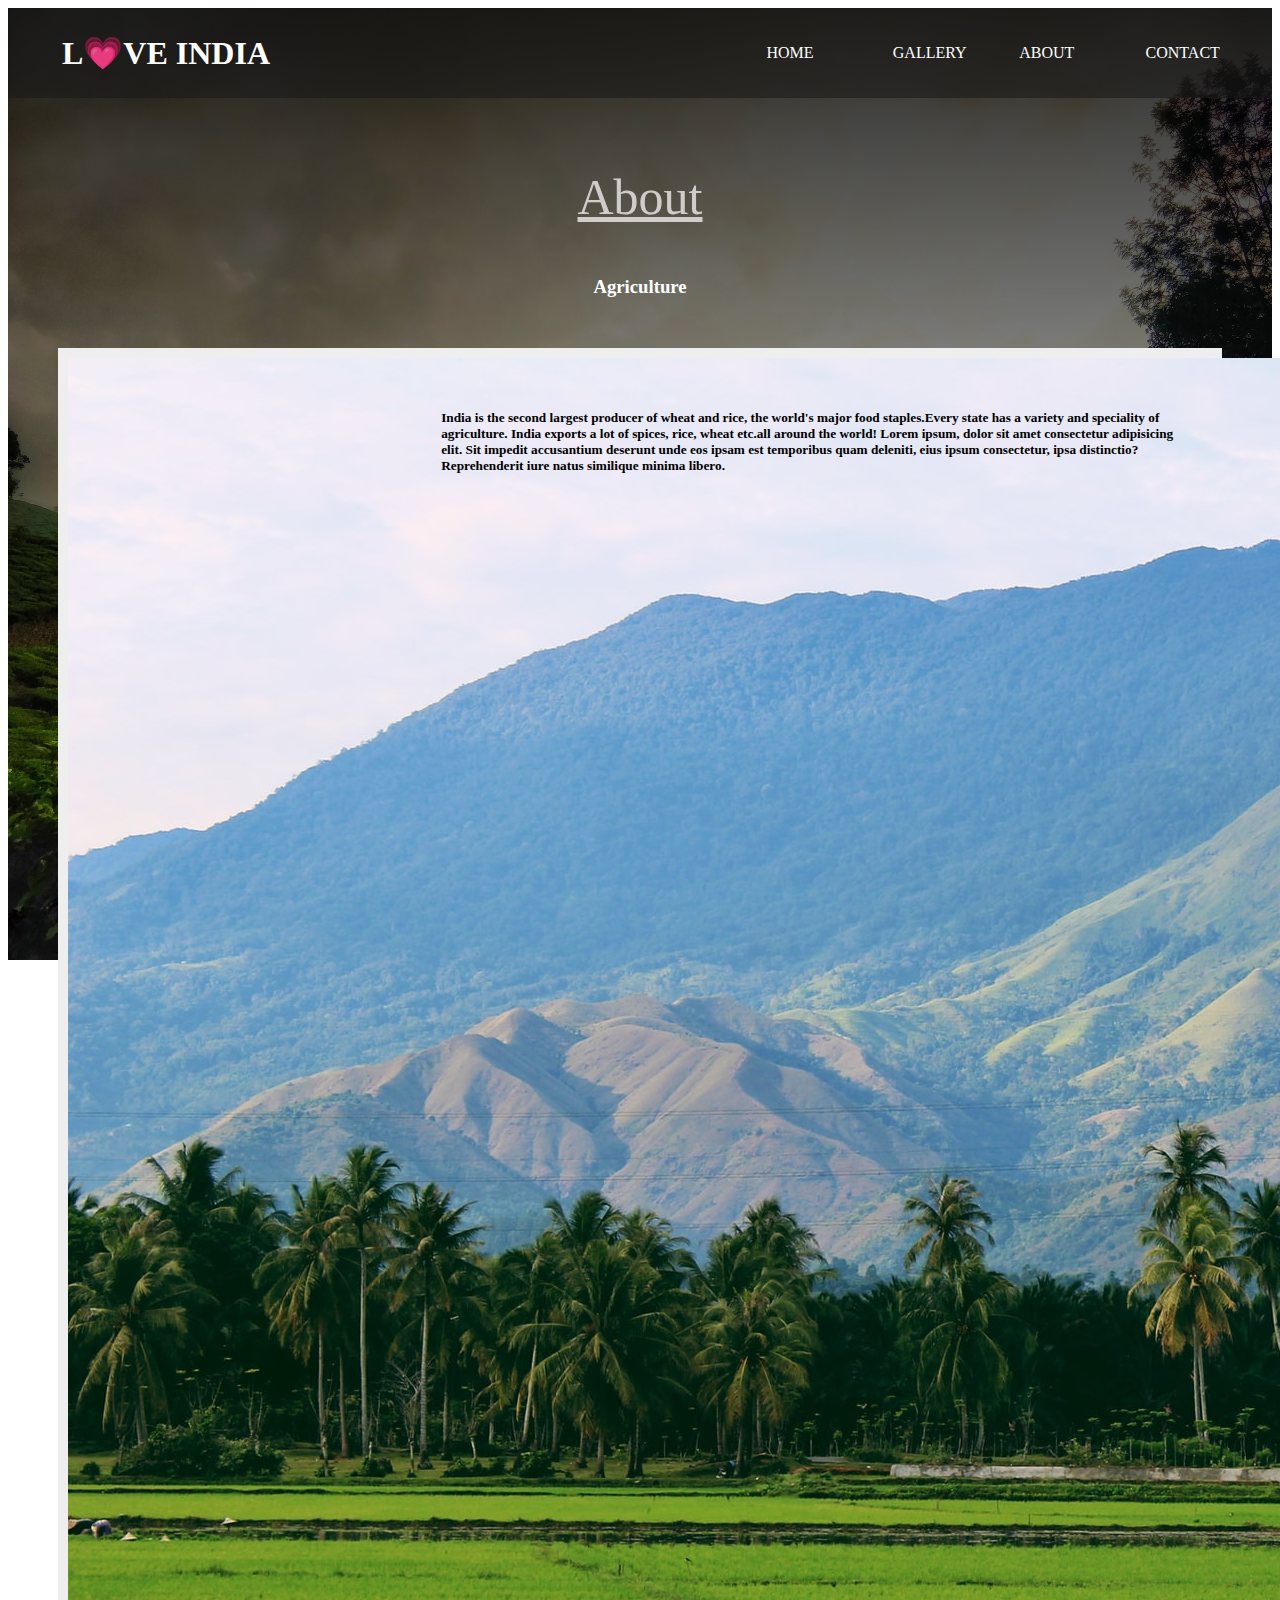
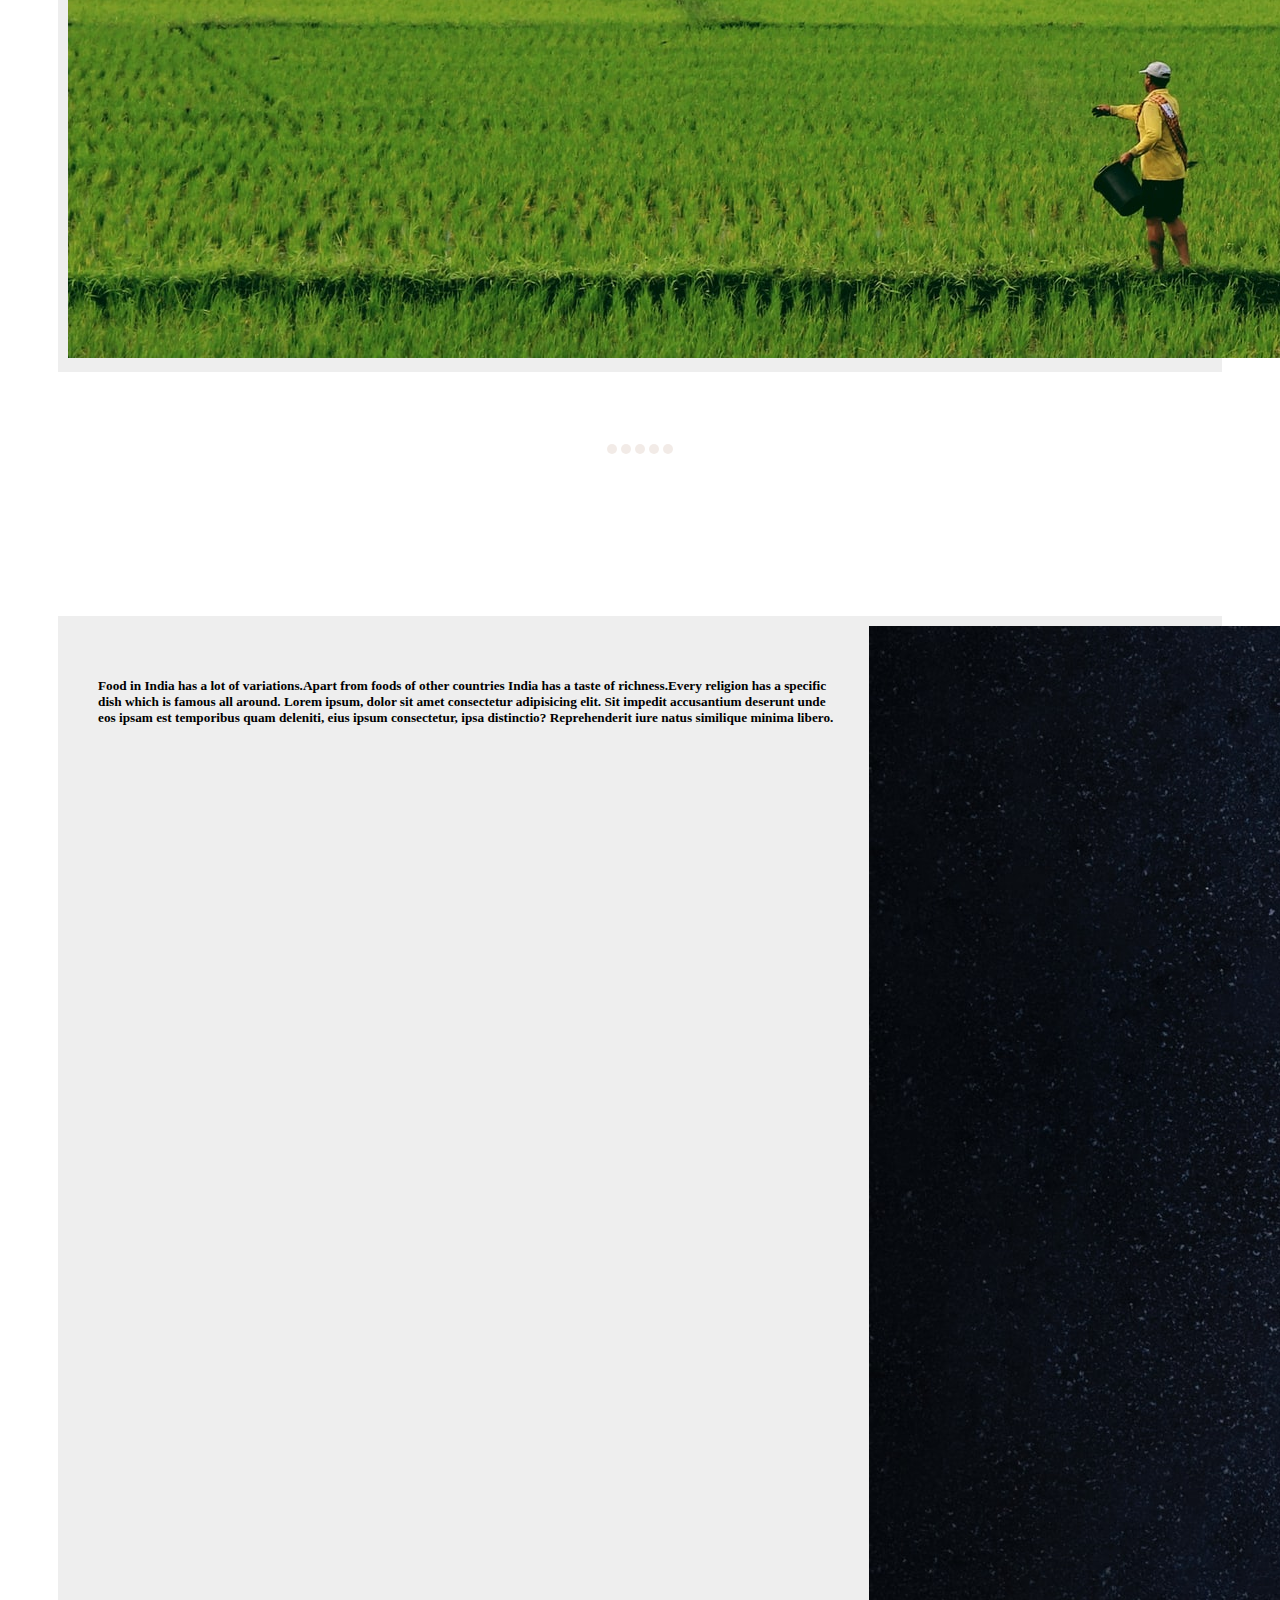
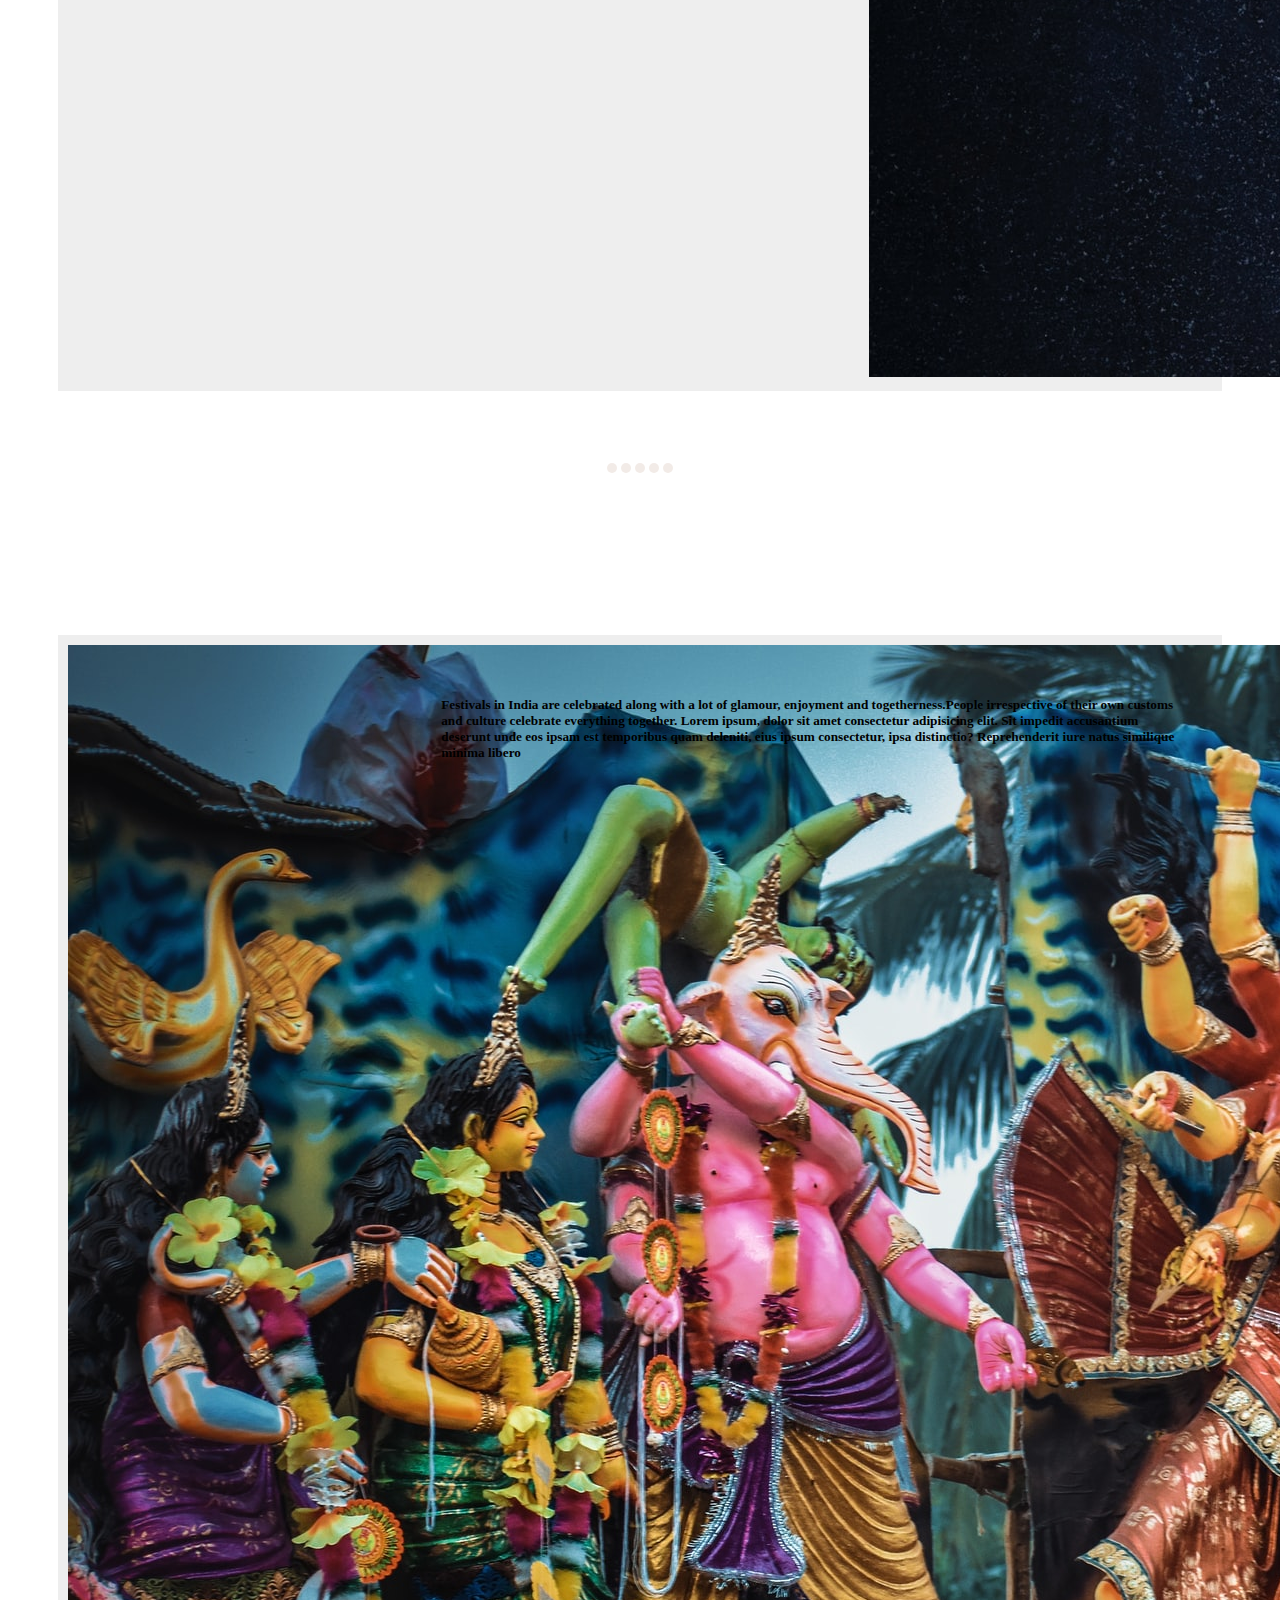
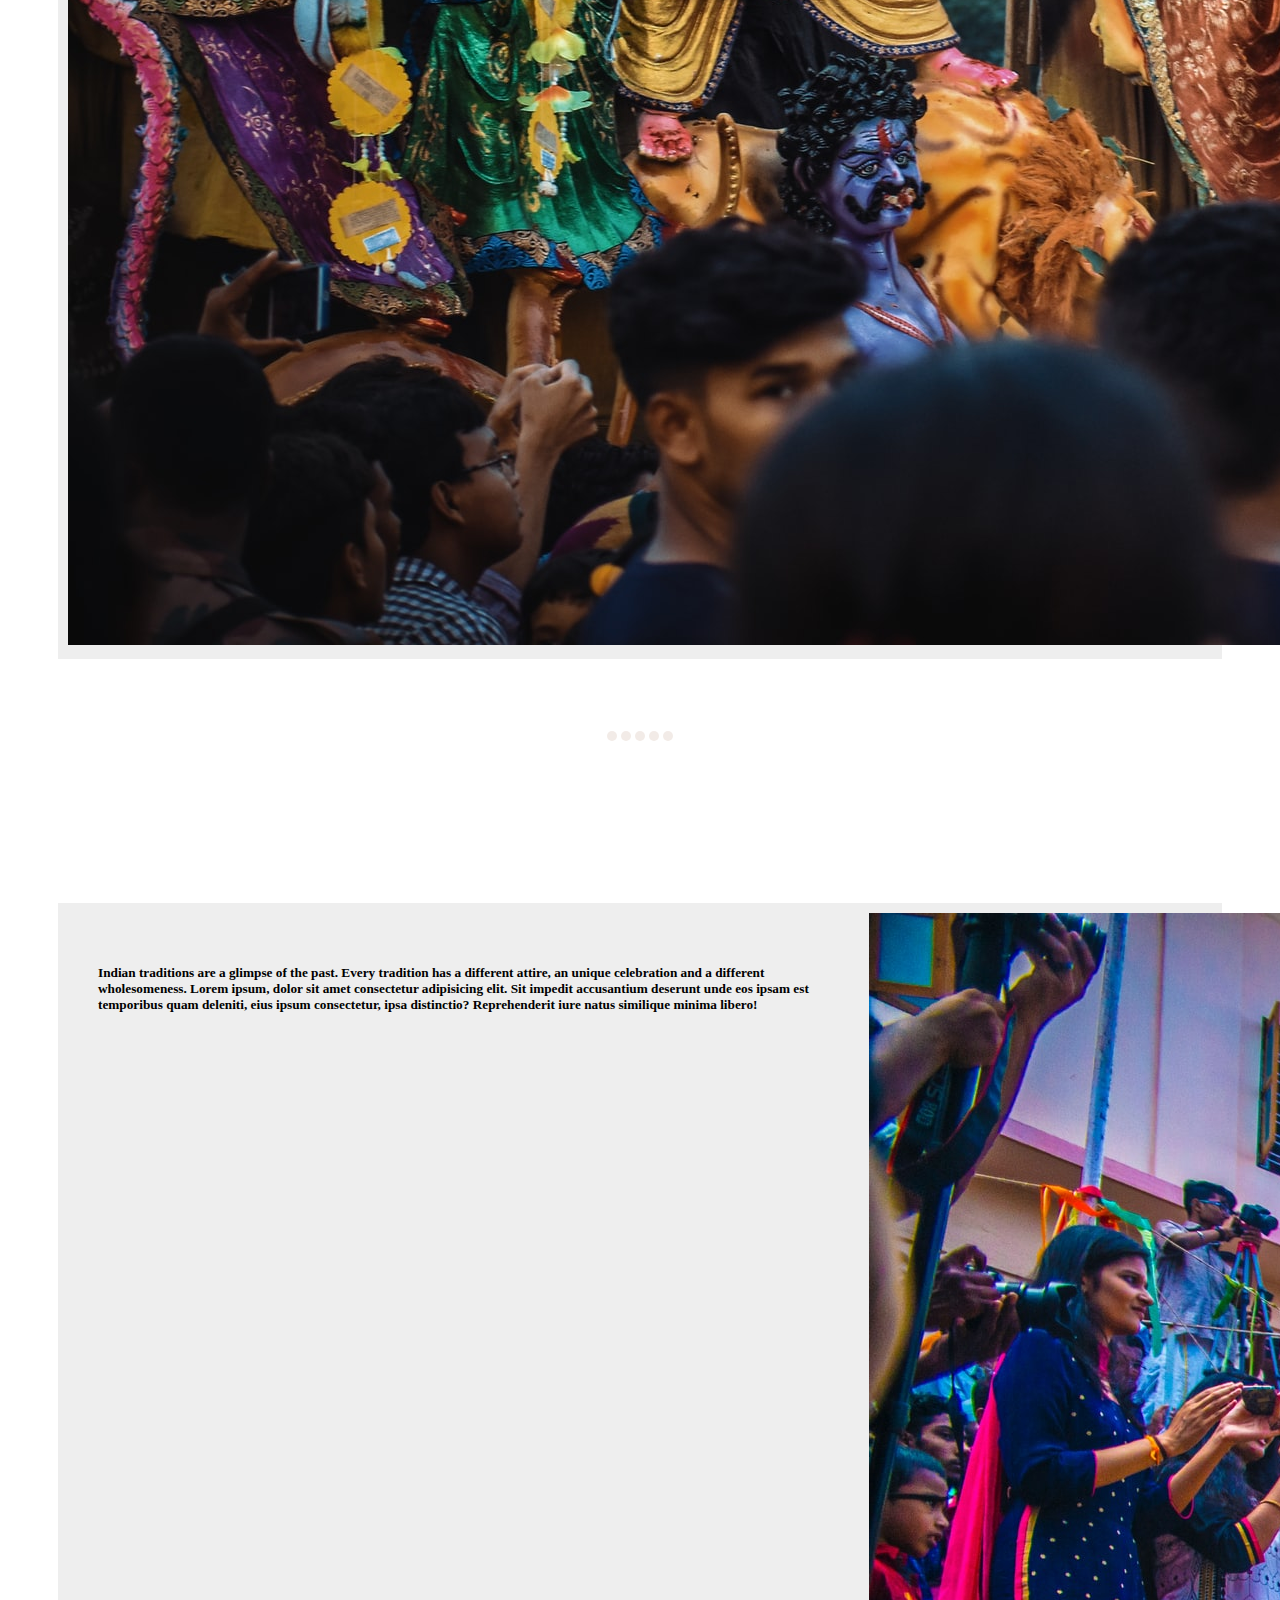
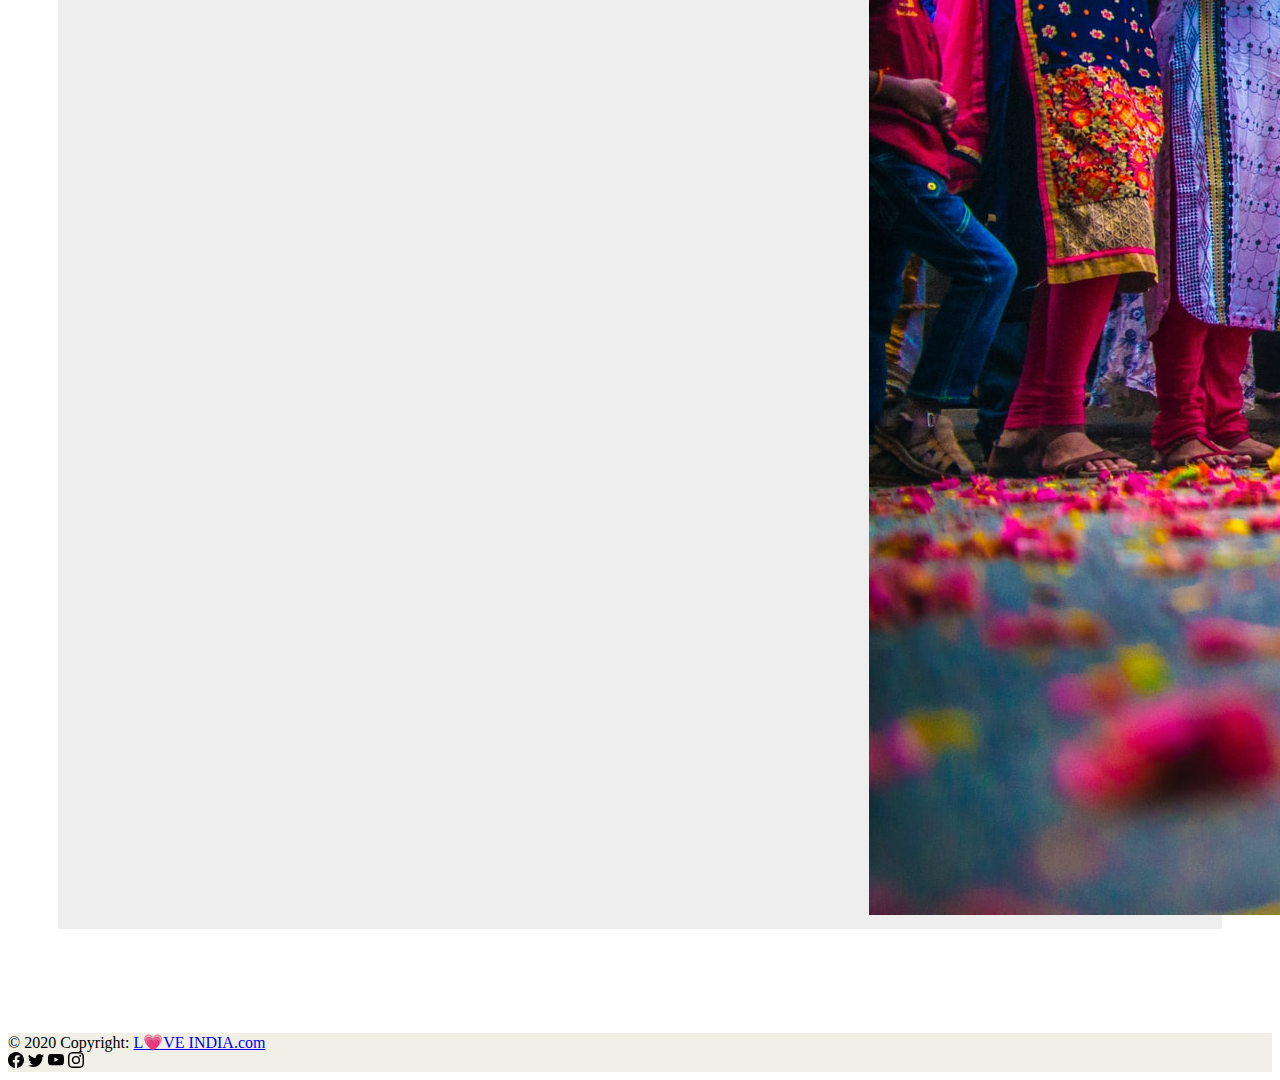
<file: about.html>
<!DOCTYPE html>
<html lang="en" dir="ltr">
  <head>
    <meta charset="utf-8">
    <title>Incridable india</title>
    <link rel="stylesheet" type="text/CSS" href="about.css">
 
    <!-- CSS only -->
    <link href="https://cdn.jsdelivr.net/npm/bootstrap@5.2.0-beta1/dist/css/bootstrap.min.css" rel="stylesheet" integrity="sha384-0evHe/X+R7YkIZDRvuzKMRqM+OrBnVFBL6DOitfPri4tjfHxaWutUpFmBp4vmVor" crossorigin="anonymous">
    

  </head>
  <body>
    <div class="all_content ">
        <nav>
            <div class = 'logo'><h1 class = "animate__animated animate__bounce animate__heartBeat  animate__infinite	infinite" style="font-family: 'Bebas Neue', cursive; "> L💗VE INDIA</h1></div>
            <div class = 'menu'>
                <a href="index.html">Home</a>
                <a href="index.html">Gallery</a>
                <a href="about.html">About</a>
                <a href="contact.html" target="_blank">Contact</a>
            </div>
        </nav>
        <br><br>
        
      <h1 class = "" style = "text-align: center; font-size: 50px; font-weight: 300; color: rgba(247, 243, 243, 0.762);"><u>About</u></h1>
    </header>
    <h3 style="text-align: center; margin: 50px; color: white;">Agriculture</h3>
    <div class="about" >
      <div id="carouselExampleSlidesOnly" class="carousel slide" data-bs-ride="carousel" style="width: 30%;">
        <div class="carousel-inner">
          <div class="content_change2">
            <img src="image/agriculture5.jpg" class="d-block w-100" alt="...">
          </div>
          </div>
      </div>
      <div style="width:70%"><h5>India is the second largest producer of wheat and rice, the world's major food staples.Every state has a variety and speciality of agriculture. India exports a lot of spices, rice, wheat etc.all around the world! Lorem ipsum, dolor sit amet consectetur adipisicing elit. Sit impedit accusantium deserunt unde eos ipsam est temporibus quam deleniti, eius ipsum consectetur, ipsa distinctio? Reprehenderit iure natus similique minima libero.</h5></div>
  </div>
  <br>
  <div style="text-align:center">
    <span class="dot"></span>
    <span class="dot"></span>
    <span class="dot"></span>
    <span class="dot"></span>
    <span class="dot"></span>
  </div>
  <br><br>
  <h3 style="text-align: center; margin: 50px; color: white;">Food</h3>
    <div class="about">
      <div style="width:70%"><h5>Food in India has a lot of variations.Apart from foods of other countries India has a taste of richness.Every religion has a specific dish which is famous all around. Lorem ipsum, dolor sit amet consectetur adipisicing elit. Sit impedit accusantium deserunt unde eos ipsam est temporibus quam deleniti, eius ipsum consectetur, ipsa distinctio? Reprehenderit iure natus similique minima libero.</h5></div>
    
      <div id="carouselExampleSlidesOnly" class="carousel slide" data-bs-ride="carousel" style="width: 30%;">
        <div class="carousel-inner">
          <div class="carousel-item active">
            <img src="image/rajat-sarki-nnNCCQfSNsc-unsplash.jpg" class="d-block w-100" alt="...">
          </div>
        </div>
      </div>
    </div>
  <br><div style="text-align:center">
    <span class="dot"></span>
    <span class="dot"></span>
    <span class="dot"></span>
    <span class="dot"></span>
    <span class="dot"></span> 
  </div>
  <br><br>
  <h3 style="text-align: center; margin: 50px; color: white;">Festivals</h3>
  <div class="about">
    <div id="carouselExampleSlidesOnly" class="carousel slide" data-bs-ride="carousel" style="width: 30%;">
      <div class="carousel-inner">
        <div class="carousel-item active">
          <img src="image/tradition.jpg" class="d-block w-100" alt="...">
        </div>
      </div>
    </div>
    <div style="width:70%"><h5>Festivals in India are celebrated along with a lot of glamour, enjoyment and togetherness.People irrespective of their own customs and culture celebrate everything together. Lorem ipsum, dolor sit amet consectetur adipisicing elit. Sit impedit accusantium deserunt unde eos ipsam est temporibus quam deleniti, eius ipsum consectetur, ipsa distinctio? Reprehenderit iure natus similique minima libero</h5></div>
</div>
<br><div style="text-align:center">
  <span class="dot"></span>
  <span class="dot"></span>
  <span class="dot"></span>
  <span class="dot"></span>
  <span class="dot"></span>
</div>
<br><br>
<h3 style="text-align: center; margin: 50px; color: white;">Tradition</h3>
  <div class="about">
    <div style="width:70%"><h5>Indian traditions are a glimpse of the past. Every tradition has a different attire, an unique celebration and a different wholesomeness. Lorem ipsum, dolor sit amet consectetur adipisicing elit. Sit impedit accusantium deserunt unde eos ipsam est temporibus quam deleniti, eius ipsum consectetur, ipsa distinctio? Reprehenderit iure natus similique minima libero!</h5></div>
  
    <div id="carouselExampleSlidesOnly" class="carousel slide" data-bs-ride="carousel" style="width: 30%;">
      <div class="carousel-inner">
        <div class="carousel-item active">
          <img src="image/nandu-menon-hGHldbCgYDA-unsplash.jpg" class="d-block w-100" alt="...">
        </div>
      </div>
    </div>
  </div>
<br><br><br>
</div>
<!--footer-->
<section class="p-3 pt-0" style="background-color: rgb(240, 240, 231);">
  <div class="row d-flex align-items-center">
    <div class="col-md-7 col-lg-8 text-center text-md-start">
      <div class="p-3">
        © 2020 Copyright:
        <a class="text-black" href="index.html"
           >L💗VE INDIA.com</a
          >
      </div>
    </div>
    <div class="col-md-5 col-lg-4 ml-lg-0 text-center text-md-end">
      <!-- Facebook -->
      <a
         class="btn btn-outline-dark btn-floating m-1"
         class="text-blue"
         role="button"
         ><svg xmlns="http://www.w3.org/2000/svg" width="16" height="16" fill="currentColor" class="bi bi-facebook" viewBox="0 0 16 16">
          <path d="M16 8.049c0-4.446-3.582-8.05-8-8.05C3.58 0-.002 3.603-.002 8.05c0 4.017 2.926 7.347 6.75 7.951v-5.625h-2.03V8.05H6.75V6.275c0-2.017 1.195-3.131 3.022-3.131.876 0 1.791.157 1.791.157v1.98h-1.009c-.993 0-1.303.621-1.303 1.258v1.51h2.218l-.354 2.326H9.25V16c3.824-.604 6.75-3.934 6.75-7.951z"/>
        </svg></a>

      <!-- Twitter -->
      <a
         class="btn btn-outline-dark btn-floating m-1"
         class="text-black"
         role="button"
         ><i class="bi bi-twitter"></i>
         <svg xmlns="http://www.w3.org/2000/svg" width="16" height="16" fill="currentColor" class="bi bi-twitter" viewBox="0 0 16 16">
          <path d="M5.026 15c6.038 0 9.341-5.003 9.341-9.334 0-.14 0-.282-.006-.422A6.685 6.685 0 0 0 16 3.542a6.658 6.658 0 0 1-1.889.518 3.301 3.301 0 0 0 1.447-1.817 6.533 6.533 0 0 1-2.087.793A3.286 3.286 0 0 0 7.875 6.03a9.325 9.325 0 0 1-6.767-3.429 3.289 3.289 0 0 0 1.018 4.382A3.323 3.323 0 0 1 .64 6.575v.045a3.288 3.288 0 0 0 2.632 3.218 3.203 3.203 0 0 1-.865.115 3.23 3.23 0 0 1-.614-.057 3.283 3.283 0 0 0 3.067 2.277A6.588 6.588 0 0 1 .78 13.58a6.32 6.32 0 0 1-.78-.045A9.344 9.344 0 0 0 5.026 15z"/>
        </svg>
        </a>

      <!-- youtube -->
      <a
         class="btn btn-outline-dark btn-floating m-1"
         class="text-blue"
         role="button"
         ><svg xmlns="http://www.w3.org/2000/svg" width="16" height="16" fill="currentColor" class="bi bi-youtube" viewBox="0 0 16 16">
          <path d="M8.051 1.999h.089c.822.003 4.987.033 6.11.335a2.01 2.01 0 0 1 1.415 1.42c.101.38.172.883.22 1.402l.01.104.022.26.008.104c.065.914.073 1.77.074 1.957v.075c-.001.194-.01 1.108-.082 2.06l-.008.105-.009.104c-.05.572-.124 1.14-.235 1.558a2.007 2.007 0 0 1-1.415 1.42c-1.16.312-5.569.334-6.18.335h-.142c-.309 0-1.587-.006-2.927-.052l-.17-.006-.087-.004-.171-.007-.171-.007c-1.11-.049-2.167-.128-2.654-.26a2.007 2.007 0 0 1-1.415-1.419c-.111-.417-.185-.986-.235-1.558L.09 9.82l-.008-.104A31.4 31.4 0 0 1 0 7.68v-.123c.002-.215.01-.958.064-1.778l.007-.103.003-.052.008-.104.022-.26.01-.104c.048-.519.119-1.023.22-1.402a2.007 2.007 0 0 1 1.415-1.42c.487-.13 1.544-.21 2.654-.26l.17-.007.172-.006.086-.003.171-.007A99.788 99.788 0 0 1 7.858 2h.193zM6.4 5.209v4.818l4.157-2.408L6.4 5.209z"/>
        </svg></a>

      <!-- Instagram -->
      <a
         class="btn btn-outline-dark btn-floating m-1"
         class="text-black"
         role="button"
         ><svg xmlns="http://www.w3.org/2000/svg" width="16" height="16" fill="currentColor" class="bi bi-instagram" viewBox="0 0 16 16">
          <path d="M8 0C5.829 0 5.556.01 4.703.048 3.85.088 3.269.222 2.76.42a3.917 3.917 0 0 0-1.417.923A3.927 3.927 0 0 0 .42 2.76C.222 3.268.087 3.85.048 4.7.01 5.555 0 5.827 0 8.001c0 2.172.01 2.444.048 3.297.04.852.174 1.433.372 1.942.205.526.478.972.923 1.417.444.445.89.719 1.416.923.51.198 1.09.333 1.942.372C5.555 15.99 5.827 16 8 16s2.444-.01 3.298-.048c.851-.04 1.434-.174 1.943-.372a3.916 3.916 0 0 0 1.416-.923c.445-.445.718-.891.923-1.417.197-.509.332-1.09.372-1.942C15.99 10.445 16 10.173 16 8s-.01-2.445-.048-3.299c-.04-.851-.175-1.433-.372-1.941a3.926 3.926 0 0 0-.923-1.417A3.911 3.911 0 0 0 13.24.42c-.51-.198-1.092-.333-1.943-.372C10.443.01 10.172 0 7.998 0h.003zm-.717 1.442h.718c2.136 0 2.389.007 3.232.046.78.035 1.204.166 1.486.275.373.145.64.319.92.599.28.28.453.546.598.92.11.281.24.705.275 1.485.039.843.047 1.096.047 3.231s-.008 2.389-.047 3.232c-.035.78-.166 1.203-.275 1.485a2.47 2.47 0 0 1-.599.919c-.28.28-.546.453-.92.598-.28.11-.704.24-1.485.276-.843.038-1.096.047-3.232.047s-2.39-.009-3.233-.047c-.78-.036-1.203-.166-1.485-.276a2.478 2.478 0 0 1-.92-.598 2.48 2.48 0 0 1-.6-.92c-.109-.281-.24-.705-.275-1.485-.038-.843-.046-1.096-.046-3.233 0-2.136.008-2.388.046-3.231.036-.78.166-1.204.276-1.486.145-.373.319-.64.599-.92.28-.28.546-.453.92-.598.282-.11.705-.24 1.485-.276.738-.034 1.024-.044 2.515-.045v.002zm4.988 1.328a.96.96 0 1 0 0 1.92.96.96 0 0 0 0-1.92zm-4.27 1.122a4.109 4.109 0 1 0 0 8.217 4.109 4.109 0 0 0 0-8.217zm0 1.441a2.667 2.667 0 1 1 0 5.334 2.667 2.667 0 0 1 0-5.334z"/>
        </svg></a>
    </div>

  </div>
</section>
  
</div>

  <script src="https://cdn.jsdelivr.net/npm/bootstrap@5.2.0-beta1/dist/js/bootstrap.bundle.min.js" integrity="sha384-pprn3073KE6tl6bjs2QrFaJGz5/SUsLqktiwsUTF55Jfv3qYSDhgCecCxMW52nD2" crossorigin="anonymous"></script>
  
  </body>
</html>
</file>
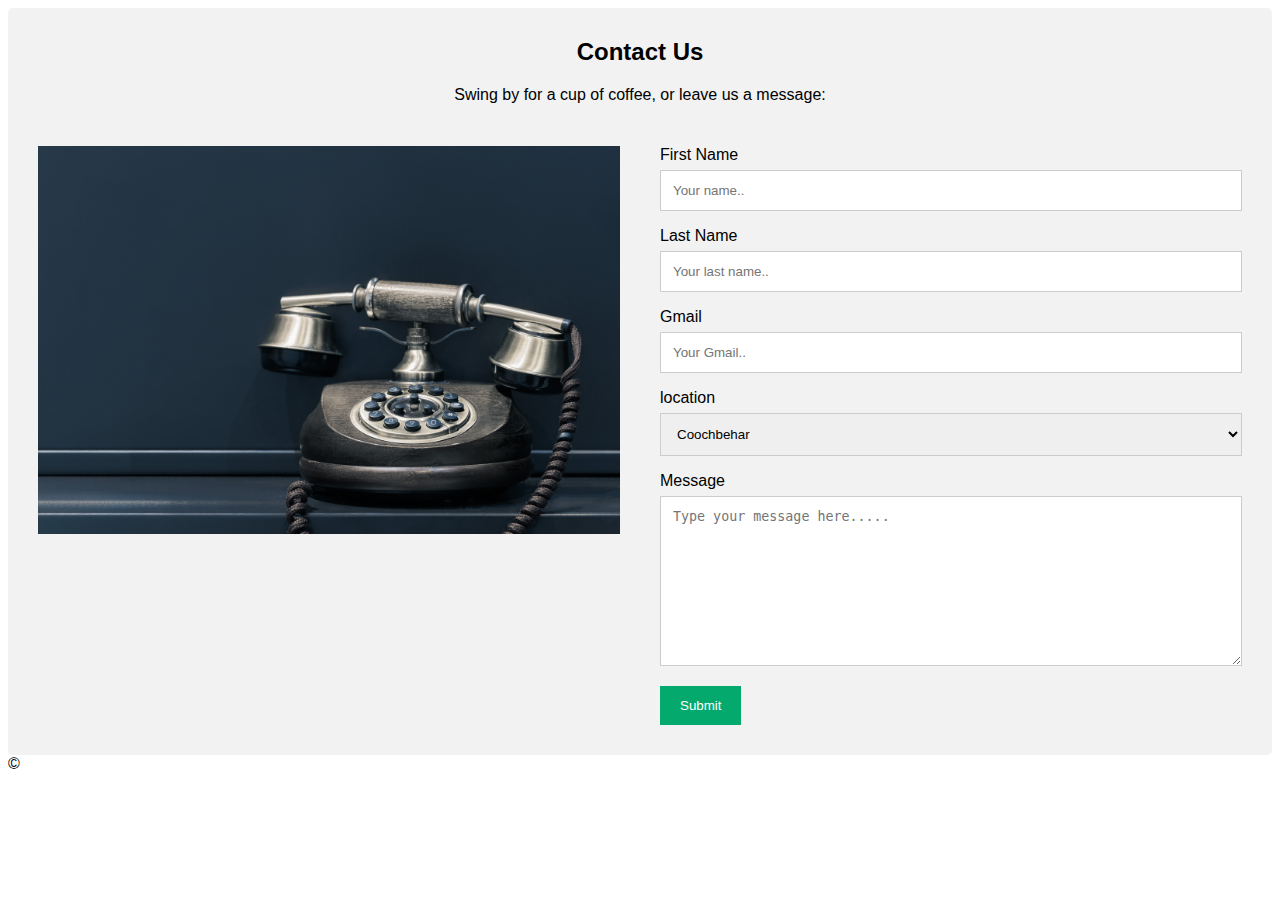
<file: contact.html>
<!DOCTYPE html>
<html>
<head>
    <meta charset="UTF-8">
    <meta http-equiv="X-UA-Compatible" content="IE=edge">
    <meta name="viewport" content="width=device-width, initial-scale=1.0">
    <title>contact</title>
    <link rel="stylesheet" href="contact.css">
    <link rel="preconnect" href="https://fonts.googleapis.com">
<link rel="preconnect" href="https://fonts.gstatic.com" crossorigin>
<link href="https://fonts.googleapis.com/css2?family=Bebas+Neue&family=Blaka&family=Open+Sans:ital@0;1&display=swap" rel="stylesheet">
</head>
<body>

<div class="container" >
  <div style="text-align:center">
    <h2>Contact Us</h2>
    <p>Swing by for a cup of coffee, or leave us a message:</p>
    
  </div>
  <div class="row">
    <div class="column">
      <img src="connect.jpg" style="width:100%">
    </div>
    <div class="column">
      <form action="/action_page.php">
        <label for="fname">First Name</label>
        <input type="text" id="fname" name="firstname" placeholder="Your name..">
        <label for="lname">Last Name</label>
        <input type="text" id="lname" name="lastname" placeholder="Your last name..">
        <label for="email">Gmail</label>
        <input type="text" id="email" name="Gmail" placeholder="Your Gmail..">
        <label for="country">location</label>
        <select id="country" name="location">
          <option value="australia">Coochbehar</option>
          <option value="canada">jalpaiguri</option>
          <option value="usa">Alipurdure</option>
        </select>
        <label for="subject">Message</label>
        <textarea id="subject" name="subject" placeholder="Type your message here....." style="height:170px"></textarea>
        <input type="submit" value="Submit">
      </form>
    </div>
  </div>
</div>

</body>
</html>
©
</file>
<file: about.css>
.all {
  width: 100%;
  height: 100vh;
}

.all_content {
  background-image: linear-gradient(rgba(0, 0, 0, 0.844), rgba(0, 0, 0, 0)), url('image/kerala2.jpg');
  background-blend-mode: darken;
  background-repeat: no-repeat;
  background-size: cover;
  background-attachment: fixed;
}

nav {
  width: 100%;
  height: 10vh;
  background: rgba(26, 25, 25, 0.593);
  color: white;
  display: flex;
  justify-content: space-between;
  align-items: center;
  text-transform: uppercase;
  /* position: fixed; */
}

nav .logo {
  width: 25%;
  text-align: center;
  text-decoration: none;
  color: white;
}

nav .menu {
  width: 40%; 
  display: flex;
  justify-content: space-around;
  text-decoration: none;
}

nav .menu a{
  width: 25%;
  text-decoration: none;
  color: white;
}

.about {
  background: #eee;
  display: flex;
  border-spacing: 10px;
  margin: 50px;
  justify-content: space-between;
  padding: 10px;
  margin-top: 10px;
}

h2 {
  color: "#83A944";

}

.dot {
  height: 10px;
  width: 10px;
  background-color: rgba(241, 233, 228, 0.905);
  border-radius: 50%;
  display: inline-block;
}

h5 {
  padding: 30px;
}

h3 {
  color: white;
}
</file>
<file: contact.css>
body {
  font-family: Arial, Helvetica, sans-serif;
}

* {
  box-sizing: border-box;
}

input[type=text], select, textarea {
  width: 100%;
  padding: 12px;
  border: 1px solid #ccc;
  margin-top: 6px;
  margin-bottom: 16px;
  resize: vertical;
}

input[type=submit] {
  background-color: #04AA6D;
  color: white;
  padding: 12px 20px;
  border: none;
  cursor: pointer;
}

input[type=submit]:hover {
  background-color: #45a049;
}

.container {
  border-radius: 5px;
  background-color: #f2f2f2;
  padding: 10px;
}

.column {
  float: left;
  width: 50%;
  margin-top: 6px;
  padding: 20px;
}


.row:after {
  content: "";
  display: table;
  clear: both;
}

@media screen and (max-width: 600px) {
  .column, input[type=submit] {
    width: 100%;
    margin-top: 0;
  }
}
</file>
